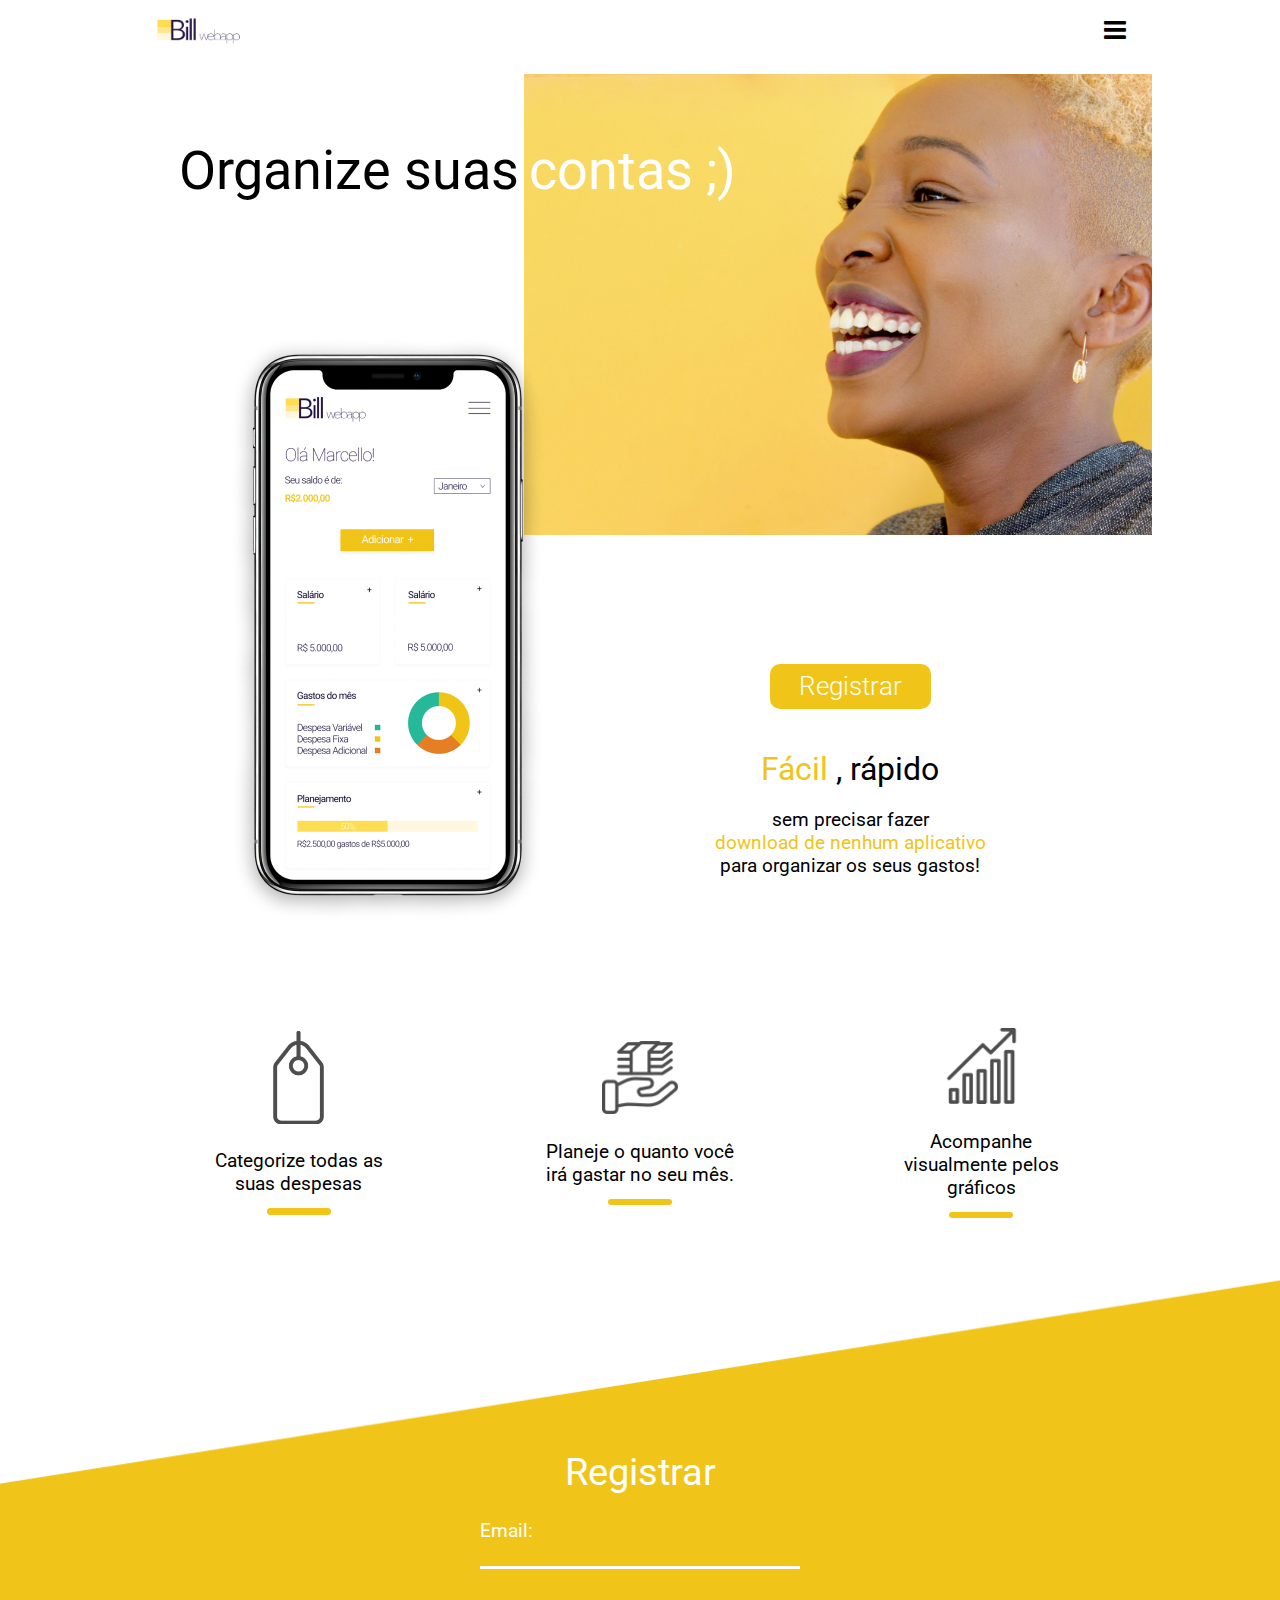
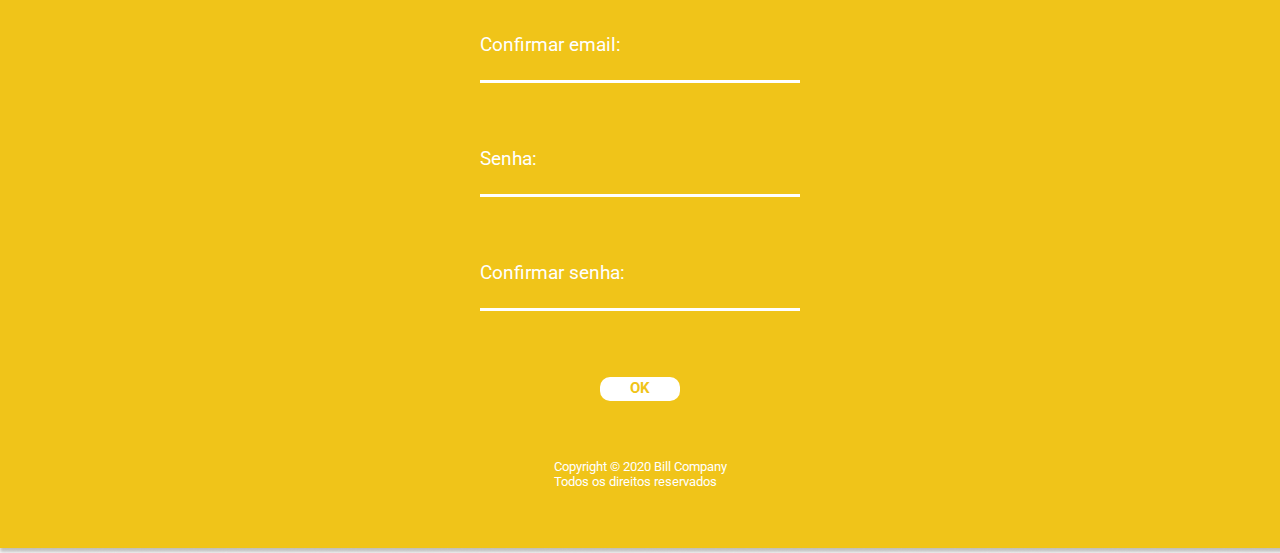
<file: pages/index.html>
<html lang="en" id="html">
<head>
    <meta http-equiv="Content-Type" content="text/html;charset=UTF-8">
    <title>Bill WebApp</title>
    <link rel="stylesheet" href="../css/styles.css">
    <link rel="stylesheet" href="https://cdnjs.cloudflare.com/ajax/libs/font-awesome/4.7.0/css/font-awesome.min.css">
    <link rel="shortcut icon" href="../img/Icon.png" />
    <script src="../javascript/landing.js"></script>
</head>
<body id="body">
    <header>
        <img src="../img/logo.png" />
        <a href="javascript:void(0);" onclick="hamburgerClick()">
            <i class="fa fa-bars" id="hamburger"></i>
        </a>
    </header>
    <section id="overlay">
        <form>
            <span>Email:<br /></span>
            <input type="text">
            <span>Senha:<br /></span>
            <input type="password">
            <span>Esqueci minha senha</span>
            <button>
                <a href="dashboard.html">Entrar</a>
            </button>
        </form>
    </section>
    <section id="sec1">
        <article>
            <span>Organize suas</span>
            <span> contas ;)</span>
        </article>
    </section>
    <section id="content">
        <section id="wrapper-one">
            <section id="sec2">
                <button>
                    Registrar
                </button>
                <article id="first-article">
                    <span>Fácil</span><span> , rápido</span>
                </article>
                <article id="second-article">
                    <span>sem precisar fazer </span>
                    <span>download de nenhum aplicativo</span> 
                    <span>para organizar os seus gastos!</span>
                </article>
            </section>
            <section id="sec3">
                <img src="../img/celular.png" />
            </section>
        </section>
        <section id="sec4">
            <article>
                <img src="../img/desconto.png"/>
                <span>Categorize todas as suas despesas</span>
                <div></div>
            </article>
            <article>
                <img src="../img/get-money.png" />
                <span>Planeje o quanto você irá gastar no seu mês.</span>
                <div></div>
            </article>
            <article>
                <img src="../img/profits.png" />
                <span>Acompanhe visualmente pelos gráficos</span>
                <div></div>
            </article>
        </section>
        <section id="sec5">
            <article>
                <span>Registrar</span>
                <form>
                    Email: <br>
                    <input type="text">
                    Confirmar email: <br>
                    <input type="text">
                    Senha:<br>
                    <input type="password">
                    Confirmar senha:<br>
                    <input type="password">
                    <button>
                        OK
                    </button>
                </form>
            </article>
            <footer>
                Copyright © 2020 Bill Company <br>
                Todos os direitos reservados
            </footer>
        </section>
    </section>
</body>
</html>
</file>
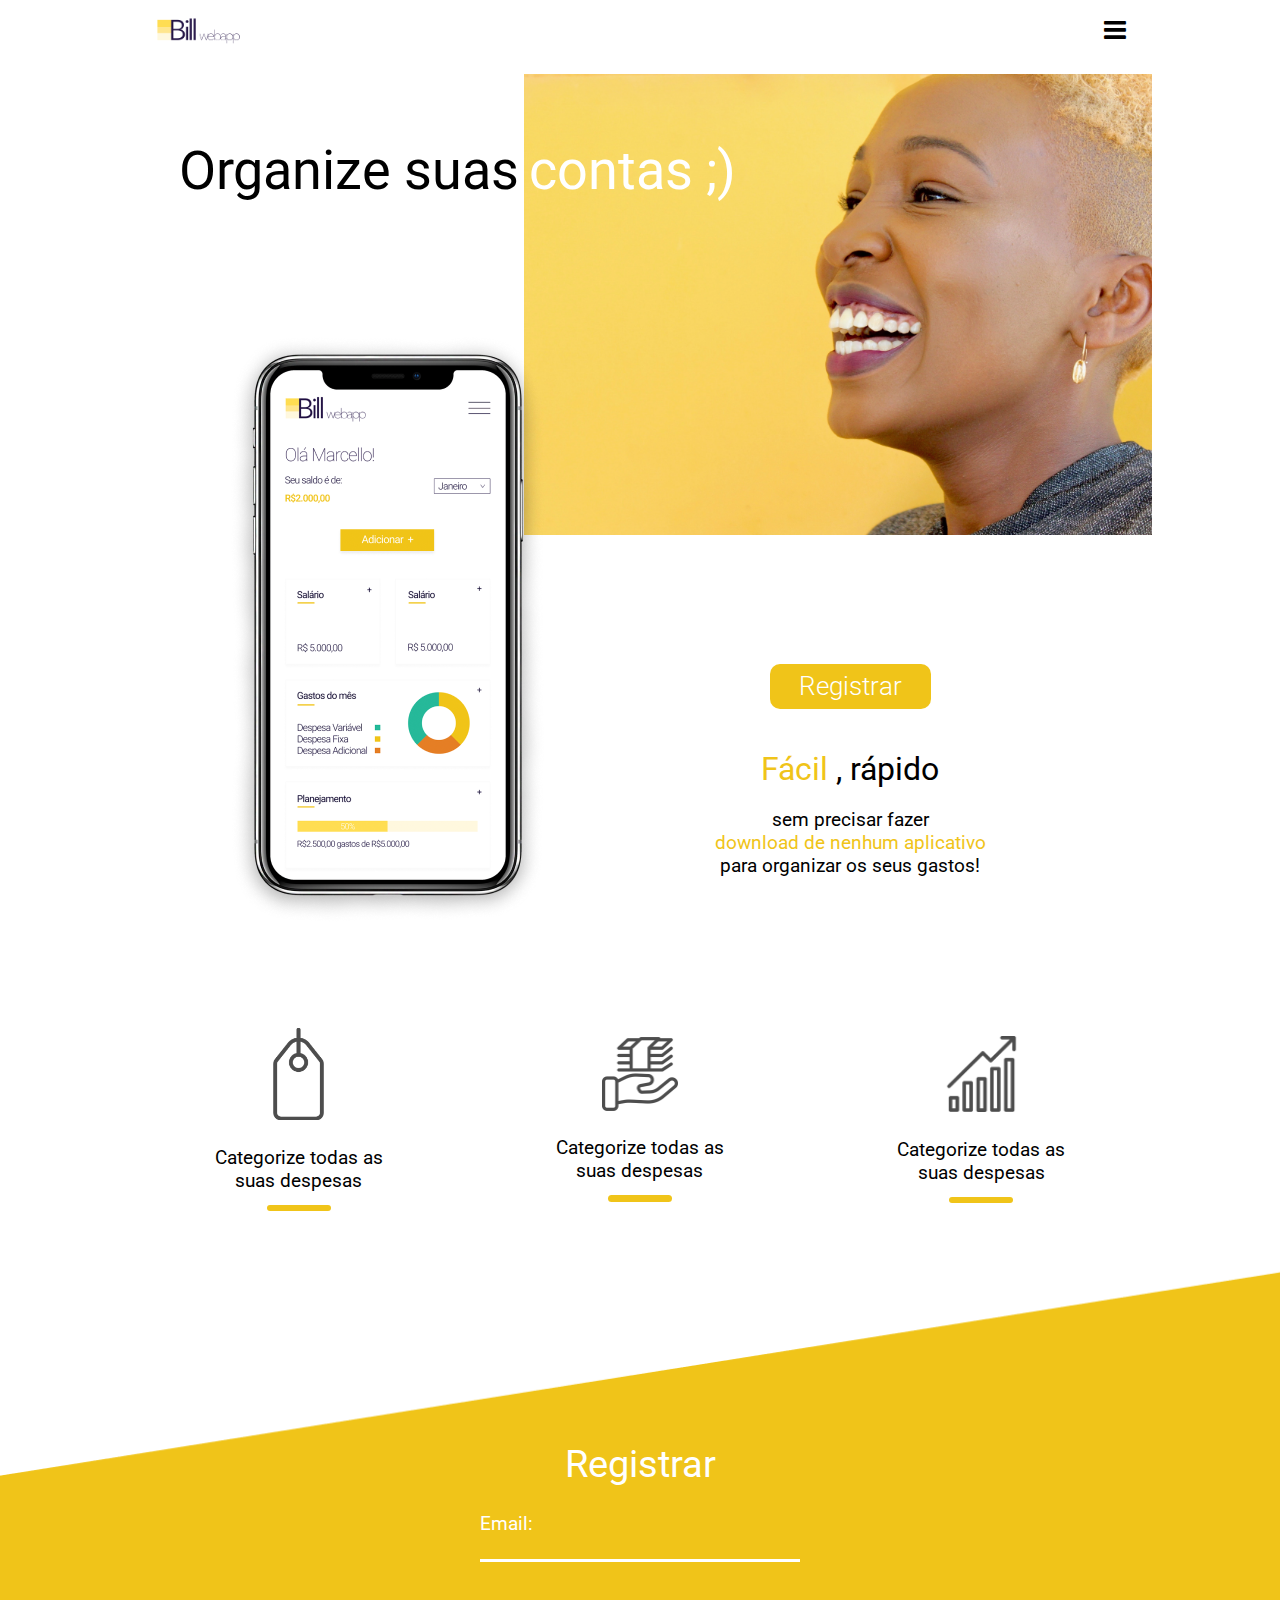
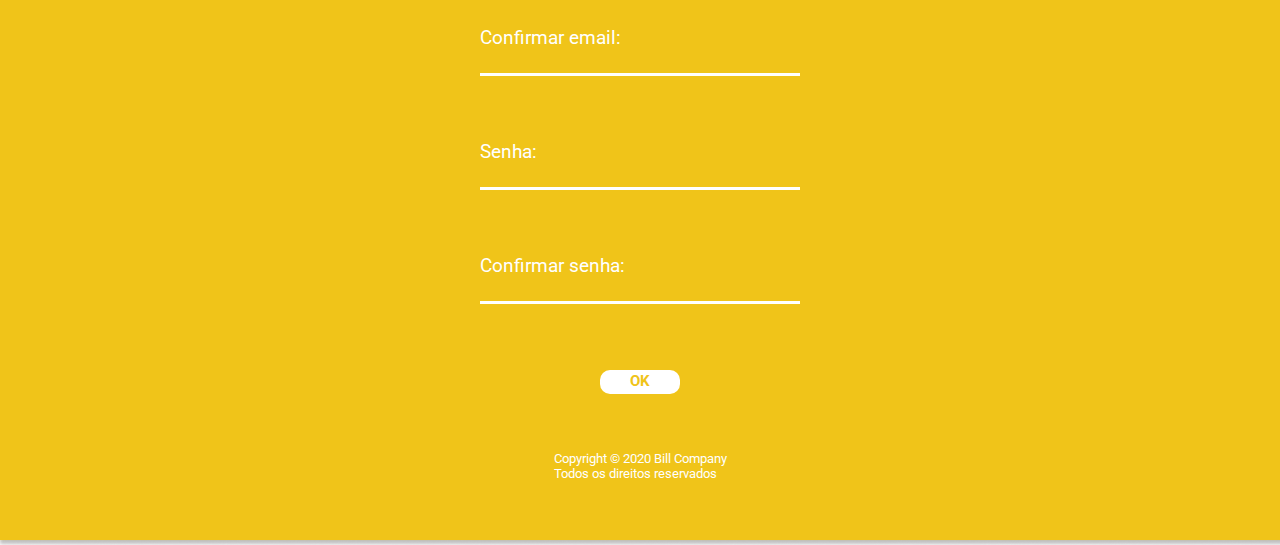
<file: billwebapp-marcello/front/index.html>
<html lang="en" id="html">
<head>
    <meta http-equiv="Content-Type" content="text/html;charset=UTF-8">
    <title>Bill WebApp</title>
    <link rel="stylesheet" href="css/styles.css">
    <link rel="stylesheet" href="https://cdnjs.cloudflare.com/ajax/libs/font-awesome/4.7.0/css/font-awesome.min.css">
    <script src="js/landing.js"></script>
</head>
<body id="body">
    <header>
        <img src="img/logo.png" />
        <a href="javascript:void(0);" onclick="hamburgerClick()">
            <i class="fa fa-bars" id="hamburger"></i>
        </a>
    </header>
    <section id="overlay">
        <form>
            <span>Email:<br /></span>
            <input type="text">
            <span>Senha:<br /></span>
            <input type="password">
            <span>Esqueci minha senha</span>
            <button>
                Entrar
            </button>
        </form>
    </section>
    <section id="sec1">
        <article>
            <span>Organize suas</span>
            <span> contas ;)</span>
        </article>
    </section>
    <section id="content">
        <section id="wrapper-one">
            <section id="sec2">
                <button>
                    Registrar
                </button>
                <article id="first-article">
                    <span>Fácil</span><span> , rápido</span>
                </article>
                <article id="second-article">
                    <span>sem precisar fazer </span>
                    <span>download de nenhum aplicativo</span> 
                    <span>para organizar os seus gastos!</span>
                </article>
            </section>
            <section id="sec3">
                <img src="img/celular.png" />
            </section>
        </section>
        <section id="sec4">
            <article>
                <img src="img/desconto.png"/>
                <span>Categorize todas as suas despesas</span>
                <div></div>
            </article>
            <article>
                <img src="img/get-money.png" />
                <span>Categorize todas as suas despesas</span>
                <div></div>
            </article>
            <article>
                <img src="img/profits.png" />
                <span>Categorize todas as suas despesas</span>
                <div></div>
            </article>
        </section>
        <section id="sec5">
            <article>
                <span>Registrar</span>
                <form>
                    Email: <br>
                    <input type="text">
                    Confirmar email: <br>
                    <input type="text">
                    Senha:<br>
                    <input type="password">
                    Confirmar senha:<br>
                    <input type="password">
                    <button>
                        OK
                    </button>
                </form>
            </article>
            <footer>
                Copyright © 2020 Bill Company <br>
                Todos os direitos reservados
            </footer>
        </section>
    </section>
</body>
</html>
</file>
<file: css/styles.css>
/* FONTES E VARIAVEIS */

@import url('https://fonts.googleapis.com/css2?family=Roboto:wght@100;300&display=swap');

:root {
    --secondary-color: #F0C419;
}

/* ESTILOS COMUNS */

button,
input,
optgroup,
select,
textarea {
    font-family: Roboto;
    font-size: 100%; /* 1 */
    line-height: 1.15; /* 1 */
    margin: 0; /* 2 */
    font-weight: 300;
}

body {
    margin: 0; 
    padding: 0;
    font-family: Roboto;
    font-style: normal;
    font-size: 5vw;
    overflow-x: hidden;
}

/* ANIMATIONS */ 

@keyframes show-overlay {
    0%   {left: 100%;}
    100% {left: 0;}
}


@keyframes hide-overlay {
    0%   {left: 0;}
    100% {left: 100%;}
}

@keyframes show-overlay-desktop {
    0%   {left: 100%;}
    100% {left: 65%;}
}


@keyframes hide-overlay-desktop {
    0%   {left: 65%;}
    100% {left: 100%;}
}

.overlay-in {
    animation-name: show-overlay;
    animation-duration: 1s;
    animation-fill-mode: forwards;
}

.overlay-out {
    animation-name: hide-overlay;
    animation-duration: 1s;
    animation-fill-mode: forwards;
}

/* MOBILE */

header {
    display: grid;
    margin: 1vw 2vw 2vw 2vw;
    grid-template-columns: repeat(12, 1fr);
    align-items: center;
    color: black;
}

header > a {
    color: black;
    text-decoration: none;
    grid-column-start: 13;
    grid-column-end: 13;
}

header > img {
    width: 25vw;
    max-height: 100%;
}

#content {
    display: flex; 
    flex-flow: column nowrap;
    align-items: center;
}

#overlay {
    display: none;
    position: fixed; 
    width: 100%;
    height: 100%;
    margin-top: -1%;
    z-index: 2;
    background-color: white;
}

#overlay > form {
    display: flex;
    flex-flow: wrap column;
    font-size: 100%;
    margin: 0% 10% 0% 10%;
}

#overlay > form > input {
    border: 0; 
    border-bottom: 2px solid black;
}

#overlay > form > span{
    margin-top: 10%;
}

#overlay > form > span:nth-child(1) {
    margin-top: 30%;
}

#overlay > form > span:nth-child(5){
    text-align: end;
    margin-top: 3%;
    font-size: 80%;
}

#overlay > form > button {
    align-self: center;
    margin-top: 12.5%;
    border: 0; 

    padding: 1% 10% 1% 10%;
    background-color: var(--secondary-color);
    color: white;
    
    border-radius: 10px;
}

#overlay > form > button > a {
    color: white; 
    text-decoration: none;
}

#sec1 {
    display: flex;
    flex-direction: column;
    justify-content: center;
    background-image: url('../img/splash-main.png');
    background-position: top right;
    background-repeat: no-repeat;
    background-size: contain;
    padding-top: 73.42%;
}

#sec1 > article {
    display: flex;
    flex-flow: column wrap;
    margin-left: 5%;
    margin-top: -73.42%;
    margin-bottom: 30%;
}

#sec1 > article > span {
    padding-top: 3vw;
    font-style: normal;
    font-weight: bold;
}

#sec1 > article > span:nth-child(1){
    color: white;
}

#sec1 > article > span:nth-child(2){
    color: black;
}

#wrapper-one {
    display: flex;
    flex-flow: nowrap column;
    align-items: center;
    justify-content: center;
}

#sec2 {
    display: flex;
    flex-direction: column;
    align-items: center;
    margin-top: 10%;
}

#sec2 > button {
    /* Overriding presets */
    background-color: var(--secondary-color);
    border: 0;

    /* New button */ 

    padding: 2% 3% 2% 3%;
    color: white;
    width: 40%;
    font-size: 5vw;
    border-radius: 10px;
}

#sec2 > article {
    display: flex;
    flex-flow: wrap row;
    justify-content: center;
    align-items: center;
    margin-top: 10%;
}

#sec2 > #second-article {
    margin-top: 5%;
}

#sec2 > #first-article > span {
    font-size: 10vw;
    text-align: center;
    white-space: pre;
}

#sec2 > #first-article > span:nth-child(1) {
    color: var(--secondary-color);
}

#sec2 > #second-article > span {
    font-size: 5vw;
}

#sec2 > #second-article > span:nth-child(2) {
    color: var(--secondary-color);
}

#sec3 {
    margin-top: 10vw;
}

#sec3 > img {
    width: 85vw;
}

#sec4 {
    margin-top: 15vw;
}

#sec4 > article {
    display: flex;
    flex-flow: wrap column;
    justify-content: center;
    align-items: center;
    margin-bottom: 15vw;
}

#sec4 > article > span {
    margin-top: 2vw;
    font-size: 4vw;
    width: 60%;
    text-align: center;
}

#sec4 > article > img{
    width: 14vw;
    display: flex; 
    flex-flow: wrap column;
}

#sec4 > article:nth-child(1) > img {
    width: 11vw;
}

#sec4 > article > div {
    margin-top: 3vw;
    border-radius: 20px;
    width: 5vw;
    height: 0.5vw;
    background-color: var(--secondary-color);
}

#sec5 {
    display: flex; 
    flex-flow: wrap column;
    align-items: center;

    width: 100%;
    height: auto;
    background-image: url("../img/rectangle-background.png");
    background-repeat: no-repeat;
    background-size: contain;
    padding-top: 178.89%;
}

#sec5 > article {
    margin-top: -158%;
    display: flex; 
    flex-flow: nowrap column;
    align-items: center;
    justify-content: center;
}

#sec5 > article > span {
    color: white; 
    font-size: 10vw;
}

#sec5 > article > form {
    margin-top: 20%;
    display: flex; 
    flex-flow: nowrap column;
    color: white;
    font-size: 5.5vw;
}

#sec5 > article > form > input {
    margin-bottom: 5vw;
    border: 0;
    background-color: var(--secondary-color);
    border-bottom: 3px solid white;;
}

#sec5 > article > form > button {
    margin-top: 10vw;
    width: 25%;
    align-self: center;
    
    padding: 1vw;
    border: 0;
    border-radius: 10px;
    background-color: white;
    color: var(--secondary-color);

    font-size: 5vw;
    font-weight: bold;
}

#sec5 > footer {
    color: white;
    font-size: 3vw;
    justify-self: flex-end;
    margin-top: 0;
    margin-bottom: 0;
}

@media screen and (min-width: 1024px) {
    body {
        margin-left: 10vw;
        margin-right: 10vw;
        overflow-x: hidden;
    }

    header > img {
        width: 7vw;
    }

    header > a {
        font-size: 2vw;
    }

    .overlay-in {
        animation-name: show-overlay-desktop;
        animation-duration: 1s;
        animation-fill-mode: forwards;
    }
    
    .overlay-out {
        animation-name: hide-overlay-desktop;
        animation-duration: 1s;
        animation-fill-mode: forwards;
    }

    #overlay { 
        position: absolute;
        background-color: white;
        right: 10%; 
        top: 7vw;
        width: 25%;
        height: 25vw;
        margin-top: -1%;
        z-index: 2;
        box-shadow: 10px 10px 10px #777777;
        border-radius: 30px;
        /* background-color: white; */
    }

    #overlay > form > span {
        font-size: 30%;
    }

    #overlay > form {
        display: flex;
        flex-flow: wrap column;
        font-size: 100%;
        margin: 0% 10% 0% 10%;
    }
    
    #overlay > form > input {
        border: 0; 
        border-bottom: 2px solid black;
        font-size: 30%;
    }
    
    #overlay > form > span{
        margin-top: 5%;
    }
    
    #overlay > form > span:nth-child(1) {
        margin-top: 30%;
    }
    
    #overlay > form > span:nth-child(5){
        text-align: end;
        margin-top: 3%;
        font-size: 30%;
    }
    
    #overlay > form > button {
        align-self: center;
        margin-top: 12.5%;
        border: 0; 

        font-size: 30%;
    
        padding: 1% 10% 1% 10%;
        background-color: var(--secondary-color);
        color: white;
        
        border-radius: 10px;
    }
    

    #sec1 {
        padding-top: 45%;
    }

    #sec1 > article {
        margin-top: -45%;
        font-size: 85%;
        flex-flow: nowrap row;
    }

    #sec1 > article > span {
        font-weight: 400;
    }

    #sec1 > article > span:nth-child(1){
        color: black;
    }

    #sec1 > article > span:nth-child(2){
        margin-left: 1%;
        color: white;
    }

    #wrapper-one {
        display: flex;
        flex-flow: nowrap row-reverse;
        align-items: center;
        justify-content: center;
    }

    #sec2 {
        width: 40%;
        margin-top: 8%;
        padding-left: 10%;
    }

    #sec2 > button {
        font-size: 40%;
    }

    #sec2 > #second-article > span {
        font-size: 30%;
    }

    #sec2 > #first-article > span {
        font-size: 50%;
    }

    #sec3 {
        margin-top: -20%;
    }

    #sec3 > img {
        width: 25vw;
    }

    #sec4 {
        display: flex;
        width: 100%;
        margin-top: 10%;
        margin-bottom: -15%;
    }

    #sec4 > article {
        flex-flow: nowrap column;
        width: 40%;
    }

    #sec4 > article > img {
        width: 6vw;
    }

    #sec4 > article:nth-child(1) > img {
        width: 4vw;
    }

    #sec4 > article > span {
        font-size: 30%;
    }

    #sec4 > article > div {
        margin-top: 1vw;
    }

    #sec5 {
        flex-flow: wrap column;
        justify-content: center;
        align-items: center;
        width: 100vw;
        background-size: cover;
        font-size: 2vw;
        padding-top: 0; 
        height: 70vw;
        background-image: url('../img/rectangle-desktop.png');
    }

    #sec5 > article > span {
        font-size: 3vw;
    }

    #sec5 > article { 
        margin-top: 10%;
    }

    #sec5 > article > form {
        width: 25vw;
        font-size: 1.5vw;
        margin-top: 2vw;
    }

    #sec5 > article > form > button {
        margin-top: 0.5%;
        font-size: 1.2vw;
        padding: 1%;
    }

    #sec5 > footer {
        font-size: 1vw;
        margin-top: 3%;
        margin-bottom: 0;
    }
}
</file>
<file: billwebapp-marcello/front/css/styles.css>
/* FONTES E VARIAVEIS */

@import url('https://fonts.googleapis.com/css2?family=Roboto:wght@100;300&display=swap');

:root {
    --secondary-color: #F0C419;
}

/* ESTILOS COMUNS */

button,
input,
optgroup,
select,
textarea {
    font-family: Roboto;
    font-size: 100%; /* 1 */
    line-height: 1.15; /* 1 */
    margin: 0; /* 2 */
    font-weight: 300;
}

body {
    margin: 0; 
    padding: 0;
    font-family: Roboto;
    font-style: normal;
    font-size: 5vw;
    overflow-x: hidden;
}

/* ANIMATIONS */ 

@keyframes show-overlay {
    0%   {left: 100%;}
    100% {left: 0;}
}


@keyframes hide-overlay {
    0%   {left: 0;}
    100% {left: 100%;}
}

@keyframes show-overlay-desktop {
    0%   {left: 100%;}
    100% {left: 65%;}
}


@keyframes hide-overlay-desktop {
    0%   {left: 65%;}
    100% {left: 100%;}
}

.overlay-in {
    animation-name: show-overlay;
    animation-duration: 1s;
    animation-fill-mode: forwards;
}

.overlay-out {
    animation-name: hide-overlay;
    animation-duration: 1s;
    animation-fill-mode: forwards;
}

/* MOBILE */

header {
    display: grid;
    margin: 1vw 2vw 2vw 2vw;
    grid-template-columns: repeat(12, 1fr);
    align-items: center;
    color: black;
}

header > a {
    color: black;
    text-decoration: none;
    grid-column-start: 13;
    grid-column-end: 13;
}

header > img {
    width: 25vw;
    max-height: 100%;
}

#content {
    display: flex; 
    flex-flow: column nowrap;
    align-items: center;
}

#overlay {
    display: none;
    position: fixed; 
    width: 100%;
    height: 100%;
    margin-top: -1%;
    z-index: 2;
    background-color: white;
}

#overlay > form {
    display: flex;
    flex-flow: wrap column;
    font-size: 100%;
    margin: 0% 10% 0% 10%;
}

#overlay > form > input {
    border: 0; 
    border-bottom: 2px solid black;
}

#overlay > form > span{
    margin-top: 10%;
}

#overlay > form > span:nth-child(1) {
    margin-top: 30%;
}

#overlay > form > span:nth-child(5){
    text-align: end;
    margin-top: 3%;
    font-size: 80%;
}

#overlay > form > button {
    align-self: center;
    margin-top: 12.5%;
    border: 0; 

    padding: 1% 10% 1% 10%;
    background-color: var(--secondary-color);
    color: white;
    
    border-radius: 10px;
}

#sec1 {
    display: flex;
    flex-direction: column;
    justify-content: center;
    background-image: url('../img/splash-main.png');
    background-position: top right;
    background-repeat: no-repeat;
    background-size: contain;
    padding-top: 73.42%;
}

#sec1 > article {
    display: flex;
    flex-flow: column wrap;
    margin-left: 5%;
    margin-top: -73.42%;
    margin-bottom: 30%;
}

#sec1 > article > span {
    padding-top: 3vw;
    font-style: normal;
    font-weight: bold;
}

#sec1 > article > span:nth-child(1){
    color: white;
}

#sec1 > article > span:nth-child(2){
    color: black;
}

#wrapper-one {
    display: flex;
    flex-flow: nowrap column;
    align-items: center;
    justify-content: center;
}

#sec2 {
    display: flex;
    flex-direction: column;
    align-items: center;
    margin-top: 10%;
}

#sec2 > button {
    /* Overriding presets */
    background-color: var(--secondary-color);
    border: 0;

    /* New button */ 

    padding: 2% 3% 2% 3%;
    color: white;
    width: 40%;
    font-size: 5vw;
    border-radius: 10px;
}

#sec2 > article {
    display: flex;
    flex-flow: wrap row;
    justify-content: center;
    align-items: center;
    margin-top: 10%;
}

#sec2 > #second-article {
    margin-top: 5%;
}

#sec2 > #first-article > span {
    font-size: 10vw;
    text-align: center;
    white-space: pre;
}

#sec2 > #first-article > span:nth-child(1) {
    color: var(--secondary-color);
}

#sec2 > #second-article > span {
    font-size: 5vw;
}

#sec2 > #second-article > span:nth-child(2) {
    color: var(--secondary-color);
}

#sec3 {
    margin-top: 10vw;
}

#sec3 > img {
    width: 85vw;
}

#sec4 {
    margin-top: 15vw;
}

#sec4 > article {
    display: flex;
    flex-flow: wrap column;
    justify-content: center;
    align-items: center;
    margin-bottom: 15vw;
}

#sec4 > article > span {
    margin-top: 2vw;
    font-size: 4vw;
    width: 60%;
    text-align: center;
}

#sec4 > article > img{
    width: 14vw;
    display: flex; 
    flex-flow: wrap column;
}

#sec4 > article:nth-child(1) > img {
    width: 11vw;
}

#sec4 > article > div {
    margin-top: 3vw;
    border-radius: 20px;
    width: 5vw;
    height: 0.5vw;
    background-color: var(--secondary-color);
}

#sec5 {
    display: flex; 
    flex-flow: wrap column;
    align-items: center;

    width: 100%;
    height: auto;
    background-image: url("../img/rectangle-background.png");
    background-repeat: no-repeat;
    background-size: contain;
    padding-top: 178.89%;
}

#sec5 > article {
    margin-top: -158%;
    display: flex; 
    flex-flow: nowrap column;
    align-items: center;
    justify-content: center;
}

#sec5 > article > span {
    color: white; 
    font-size: 10vw;
}

#sec5 > article > form {
    margin-top: 20%;
    display: flex; 
    flex-flow: nowrap column;
    color: white;
    font-size: 5.5vw;
}

#sec5 > article > form > input {
    margin-bottom: 5vw;
    border: 0;
    background-color: var(--secondary-color);
    border-bottom: 3px solid white;;
}

#sec5 > article > form > button {
    margin-top: 10vw;
    width: 25%;
    align-self: center;
    
    padding: 1vw;
    border: 0;
    border-radius: 10px;
    background-color: white;
    color: var(--secondary-color);

    font-size: 5vw;
    font-weight: bold;
}

#sec5 > footer {
    color: white;
    font-size: 3vw;
    justify-self: flex-end;
    margin-top: 0;
    margin-bottom: 0;
}

@media screen and (min-width: 1024px) {
    body {
        margin-left: 10vw;
        margin-right: 10vw;
        overflow-x: hidden;
    }

    header > img {
        width: 7vw;
    }

    header > a {
        font-size: 2vw;
    }

    .overlay-in {
        animation-name: show-overlay-desktop;
        animation-duration: 1s;
        animation-fill-mode: forwards;
    }
    
    .overlay-out {
        animation-name: hide-overlay-desktop;
        animation-duration: 1s;
        animation-fill-mode: forwards;
    }

    #overlay { 
        position: absolute;
        background-color: white;
        right: 10%; 
        top: 7vw;
        width: 25%;
        height: 25vw;
        margin-top: -1%;
        z-index: 2;
        box-shadow: 10px 10px 10px #777777;
        border-radius: 30px;
        /* background-color: white; */
    }

    #overlay > form > span {
        font-size: 30%;
    }

    #overlay > form {
        display: flex;
        flex-flow: wrap column;
        font-size: 100%;
        margin: 0% 10% 0% 10%;
    }
    
    #overlay > form > input {
        border: 0; 
        border-bottom: 2px solid black;
        font-size: 30%;
    }
    
    #overlay > form > span{
        margin-top: 5%;
    }
    
    #overlay > form > span:nth-child(1) {
        margin-top: 30%;
    }
    
    #overlay > form > span:nth-child(5){
        text-align: end;
        margin-top: 3%;
        font-size: 30%;
    }
    
    #overlay > form > button {
        align-self: center;
        margin-top: 12.5%;
        border: 0; 

        font-size: 30%;
    
        padding: 1% 10% 1% 10%;
        background-color: var(--secondary-color);
        color: white;
        
        border-radius: 10px;
    }
    

    #sec1 {
        padding-top: 45%;
    }

    #sec1 > article {
        margin-top: -45%;
        font-size: 85%;
        flex-flow: nowrap row;
    }

    #sec1 > article > span {
        font-weight: 400;
    }

    #sec1 > article > span:nth-child(1){
        color: black;
    }

    #sec1 > article > span:nth-child(2){
        margin-left: 1%;
        color: white;
    }

    #wrapper-one {
        display: flex;
        flex-flow: nowrap row-reverse;
        align-items: center;
        justify-content: center;
    }

    #sec2 {
        width: 40%;
        margin-top: 8%;
        padding-left: 10%;
    }

    #sec2 > button {
        font-size: 40%;
    }

    #sec2 > #second-article > span {
        font-size: 30%;
    }

    #sec2 > #first-article > span {
        font-size: 50%;
    }

    #sec3 {
        margin-top: -20%;
    }

    #sec3 > img {
        width: 25vw;
    }

    #sec4 {
        display: flex;
        width: 100%;
        margin-top: 10%;
        margin-bottom: -15%;
    }

    #sec4 > article {
        flex-flow: nowrap column;
        width: 40%;
    }

    #sec4 > article > img {
        width: 6vw;
    }

    #sec4 > article:nth-child(1) > img {
        width: 4vw;
    }

    #sec4 > article > span {
        font-size: 30%;
    }

    #sec4 > article > div {
        margin-top: 1vw;
    }

    #sec5 {
        flex-flow: wrap column;
        justify-content: center;
        align-items: center;
        width: 100vw;
        background-size: cover;
        font-size: 2vw;
        padding-top: 0; 
        height: 70vw;
        background-image: url('../img/rectangle-desktop.png');
    }

    #sec5 > article > span {
        font-size: 3vw;
    }

    #sec5 > article { 
        margin-top: 10%;
    }

    #sec5 > article > form {
        width: 25vw;
        font-size: 1.5vw;
        margin-top: 2vw;
    }

    #sec5 > article > form > button {
        margin-top: 0.5%;
        font-size: 1.2vw;
        padding: 1%;
    }

    #sec5 > footer {
        font-size: 1vw;
        margin-top: 3%;
        margin-bottom: 0;
    }
}
</file>
